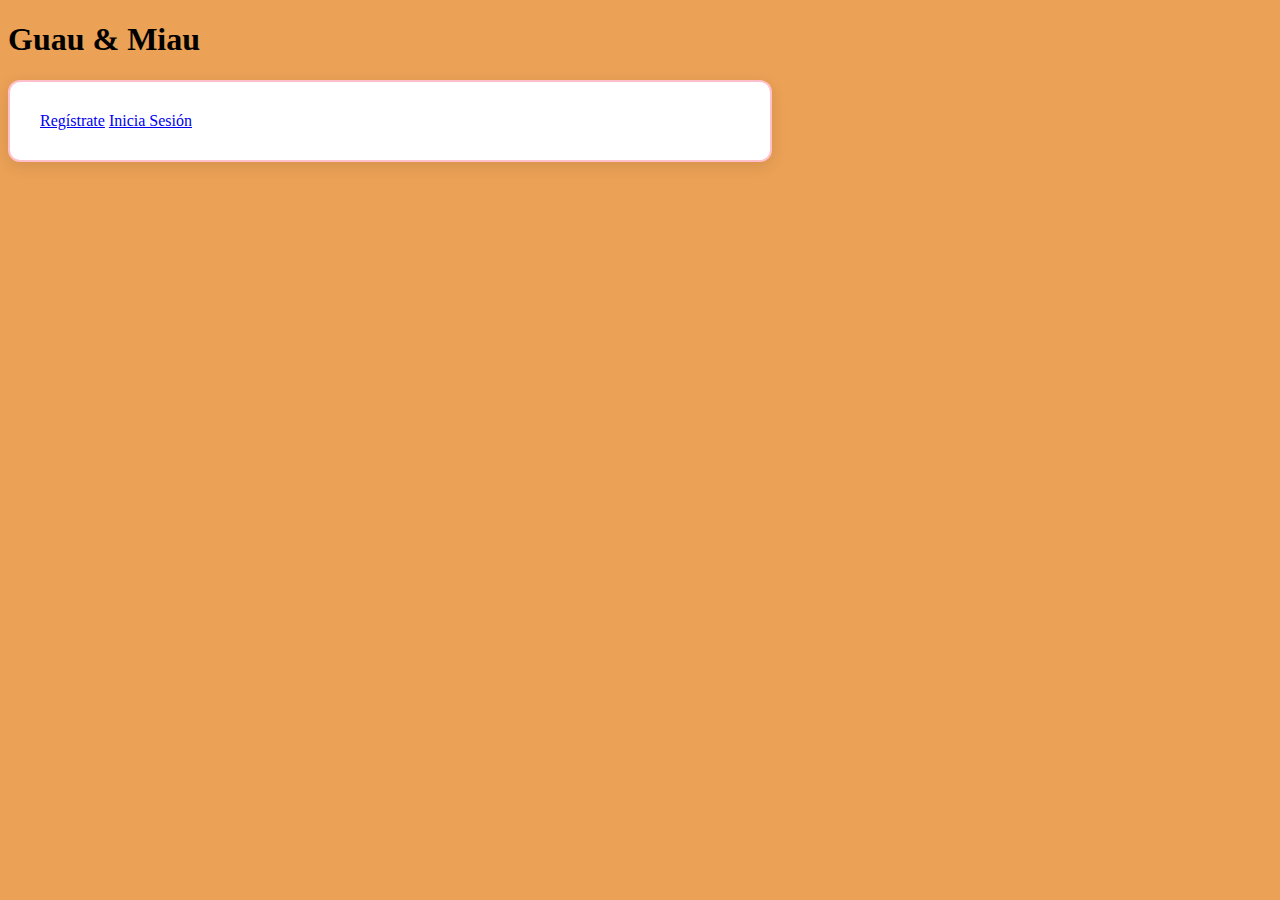
<file: new.html>
<!DOCTYPE html>
<html lang="es">
<head>
  <meta charset="UTF-8">
  <meta name="viewport" content="width=device-width, initial-scale=1.0">
  <title>Formulario Registro</title>
  <link href="https://cdn.jsdelivr.net/npm/bootstrap@5.3.8/dist/css/bootstrap.min.css" rel="stylesheet" integrity="sha384-sRIl4kxILFvY47J16cr9ZwB07vP4J8+LH7qKQnuqkuIAvNWLzeN8tE5YBujZqJLB" crossorigin="anonymous">

  <style>
    body {
      background-color: #eba156;
    }
    .form-container {
      max-width: 700px;
      background: #fff;
      padding: 30px;
      border-radius: 12px;
      border: 2px solid pink; /* borde rosa */
      box-shadow: 0px 4px 15px rgba(0,0,0,0.1);
    }
  </style>
</head>
<body>

  
  <div class="banner-superior"></div>

  <h1 class="text-center my-4">Guau & Miau</h1>

  <!-- Contenedor centrado -->
  <div class="d-flex justify-content-center align-items-center">
    <div class="form-container">
      <main>
          <a class="btn btn-warning" href="registro.html#formRegistro">Regístrate</a>
          <a class="btn btn-warning" href="login.html#rlogin">Inicia Sesión</a>
      </main>

    </div>
  </div>   
<script src="https://cdn.jsdelivr.net/npm/bootstrap@5.3.8/dist/js/bootstrap.bundle.min.js" integrity="sha384-FKyoEForCGlyvwx9Hj09JcYn3nv7wiPVlz7YYwJrWVcXK/BmnVDxM+D2scQbITxI" crossorigin="anonymous"></script>
</body>
</html>
</file>
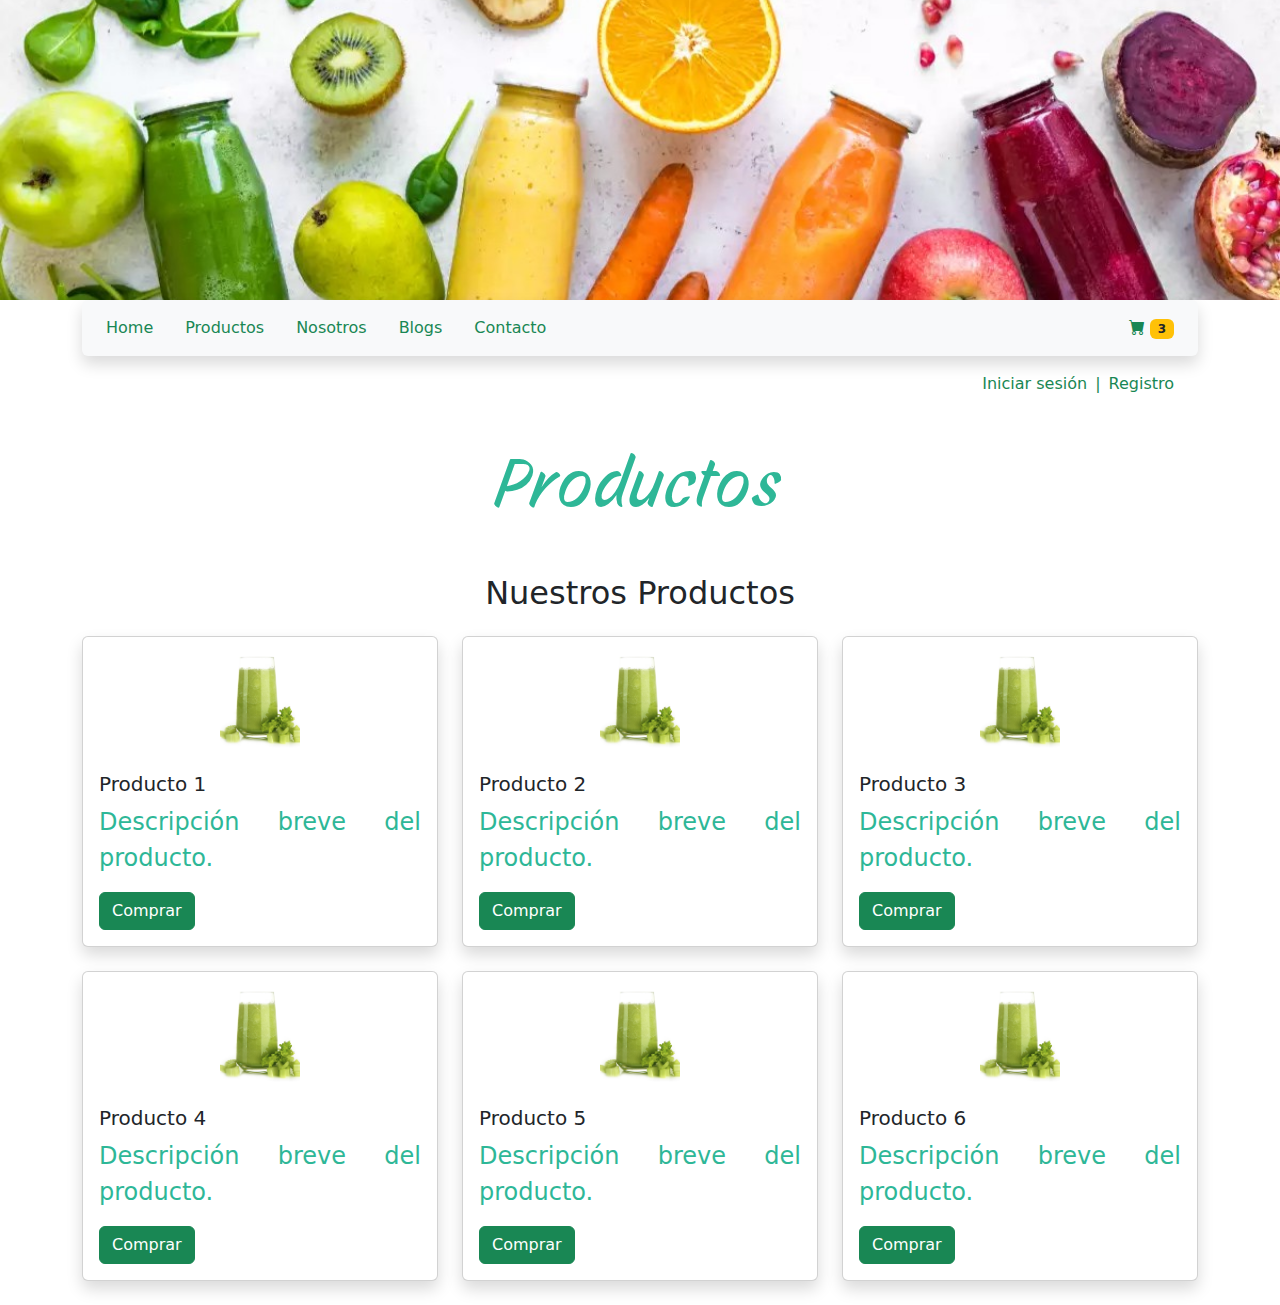
<file: productos.html>
<!DOCTYPE html>
<html lang="en">

<head>
  <meta charset="UTF-8">
  <meta name="viewport" content="width=device-width, initial-scale=1.0">
  <title>Productos</title>
  <link rel="stylesheet" type="text/css" href="estilos.css">
  <link href="https://fonts.googleapis.com/css2?family=Roboto:wght@400;700&display=swap" rel="stylesheet">
  <link rel="preconnect" href="https://fonts.googleapis.com">
<link rel="preconnect" href="https://fonts.gstatic.com" crossorigin>
<link href="https://fonts.googleapis.com/css2?family=Caveat:wght@400..700&family=Story+Script&display=swap" rel="stylesheet">
  <link href="https://cdn.jsdelivr.net/npm/bootstrap@5.3.3/dist/css/b
ootstrap.min.css" rel="stylesheet" integrity="sha384-
QWTKZyjpPEjISv5WaRU9OFeRpok6YctnYmDr5pNlyT2bRjXh0JMhjY6hW+ALE
wIH" crossorigin="anonymous">

<style>
    .banner-superior {
      background: url("imagenes/primera_imag.jpg") center/cover no-repeat;
      height: 300px; /* altura del banner */
      display: flex;
      align-items: center;
      justify-content: center;
      color: white;
      text-shadow: 2px 2px 4px rgba(0,0,0,0.6);
    }
  </style>

<link rel="stylesheet" href="https://cdn.jsdelivr.net/npm/bootstrap-icons@1.11.3/font/bootstrap-icons.css">

</head>

<body>
  <div class="banner-superior"></div>
<div class="container">
  <nav class="nav justify-content-between bg-body-tertiary shadow p-2 rounded align-items-center">
    <div class="d-flex">
      <a class="nav-link text-success" href="index.html">Home</a>
      <a class="nav-link text-success" href="productos.html">Productos</a>
      <a class="nav-link text-success" href="nosotros.html">Nosotros</a>
      <a class="nav-link text-success" href="blog.html">Blogs</a>
      <a class="nav-link text-success" href="contacto.html">Contacto</a>
    </div>

    <!-- Carrito alineado a la derecha -->
    <a href="carrito.html" class="nav-link text-success">
      <i class="bi bi-cart-fill"></i> 
      <span class="badge bg-warning text-dark">3</span>
    </a>
  </nav>
</div>

<div class="container">
  <nav class="d-flex justify-content-end p-3">
  <a class="text-end nav-link text-success me-2" href="login.html">Iniciar sesión</a>
  <a class="text-end nav-link text-success me-2">|</a>
  <a class="text-end nav-link text-success me-2" href="registro.html">Registro</a>
  </nav>
 </div>

    <h1 class="story-script-regular ">Productos</h1>
      <div class="container mt-5" id="productos">
    <h2 class="text-center mb-4">Nuestros Productos</h2>
    <div class="row">
      <div class="col-md-4 mb-4">
        <div class="card shadow">
          <img src="imagenes/Producto 1.jpg" class="img-pequena" alt="Producto 1">
          <div class="card-body">
            <h5 class="card-title">Producto 1</h5>
            <p class="card-text">Descripción breve del producto.</p>
            <a href="#pago" class="btn btn-success">Comprar</a>
          </div>
        </div>
      </div>

      <div class="col-md-4 mb-4">
        <div class="card shadow">
          <img src="imagenes/Producto 1.jpg" class="img-pequena" alt="Producto 1">
          <div class="card-body">
            <h5 class="card-title">Producto 2</h5>
            <p class="card-text">Descripción breve del producto.</p>
            <a href="#pago" class="btn btn-success">Comprar</a>
          </div>
        </div>
      </div>
      <div class="col-md-4 mb-4">
        <div class="card shadow">
          <img src="imagenes/Producto 1.jpg" class="img-pequena" alt="Producto 1">
          <div class="card-body">
            <h5 class="card-title">Producto 3</h5>
            <p class="card-text">Descripción breve del producto.</p>
            <a href="#pago" class="btn btn-success">Comprar</a>
          </div>
        </div>
      </div>
      <div class="col-md-4 mb-4">
        <div class="card shadow">
          <img src="imagenes/Producto 1.jpg" class="img-pequena" alt="Producto 1">
          <div class="card-body">
            <h5 class="card-title">Producto 4</h5>
            <p class="card-text">Descripción breve del producto.</p>
            <a href="#pago" class="btn btn-success">Comprar</a>
          </div>
        </div>
      </div>
      <div class="col-md-4 mb-4">
        <div class="card shadow">
          <img src="imagenes/Producto 1.jpg" class="img-pequena" alt="Producto 1">
          <div class="card-body">
            <h5 class="card-title">Producto 5</h5>
            <p class="card-text">Descripción breve del producto.</p>
            <a href="#pago" class="btn btn-success">Comprar</a>
          </div>
        </div>
      </div>
      <div class="col-md-4 mb-4">
        <div class="card shadow">
          <img src="imagenes/Producto 1.jpg" class="img-pequena" alt="Producto 1">
          <div class="card-body">
            <h5 class="card-title">Producto 6</h5>
            <p class="card-text">Descripción breve del producto.</p>
            <a href="#pago" class="btn btn-success">Comprar</a>
          </div>
        </div>
      </div>
    </div>
  </div>
    <script src="https://cdn.jsdelivr.net/npm/bootstrap@5.3.8/dist/js/bootstrap.bundle.min.js" integrity="sha384-FKyoEForCGlyvwx9Hj09JcYn3nv7wiPVlz7YYwJrWVcXK/BmnVDxM+D2scQbITxI" crossorigin="anonymous"></script>    
</body>

</html>
</file>
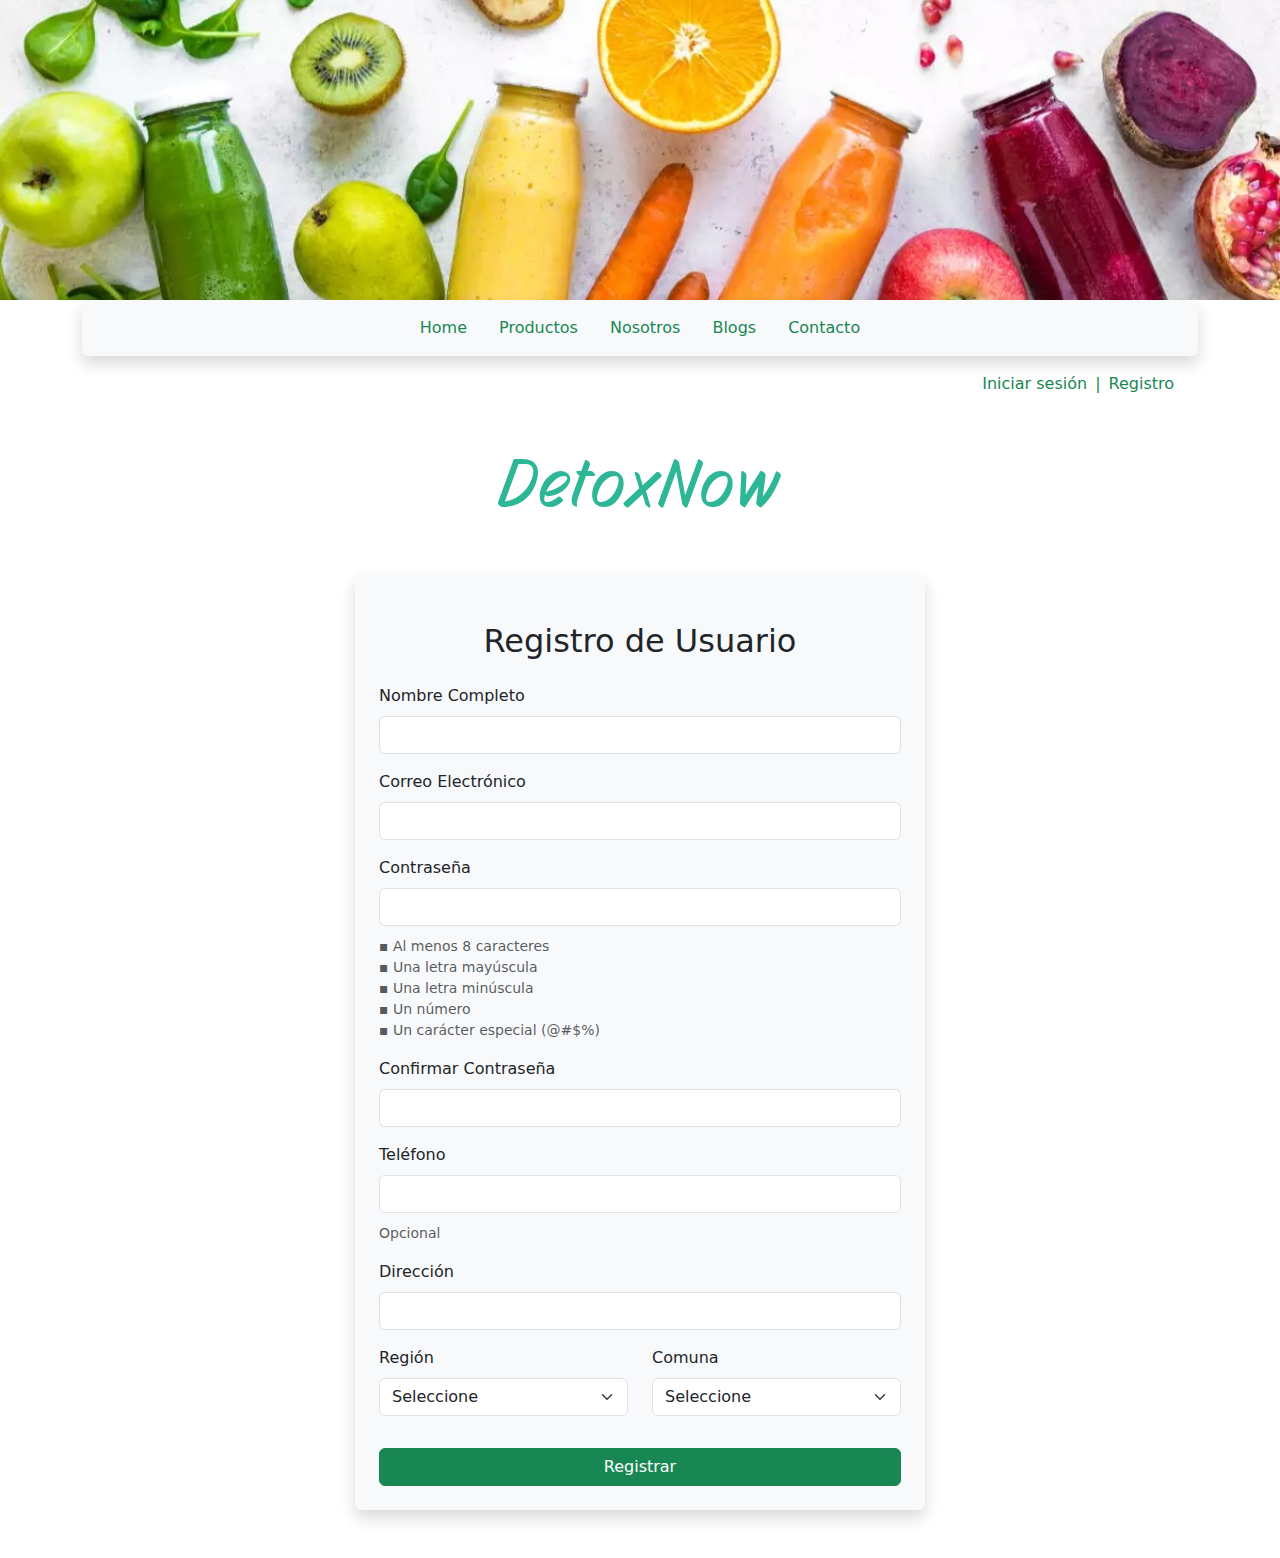
<file: registro.html>
<!DOCTYPE html>
<html lang="en">

<head>
  <meta charset="UTF-8">
  <meta name="viewport" content="width=device-width, initial-scale=1.0">
  <title>registro</title>
  <link rel="stylesheet" type="text/css" href="estilos.css">
  <link href="https://fonts.googleapis.com/css2?family=Roboto:wght@400;700&display=swap" rel="stylesheet">
  <link rel="preconnect" href="https://fonts.googleapis.com">
<link rel="preconnect" href="https://fonts.gstatic.com" crossorigin>
<link href="https://fonts.googleapis.com/css2?family=Caveat:wght@400..700&family=Story+Script&display=swap" rel="stylesheet">
  <link href="https://cdn.jsdelivr.net/npm/bootstrap@5.3.3/dist/css/bootstrap.min.css" rel="stylesheet" integrity="sha384-QWTKZyjpPEjISv5WaRU9OFeRpok6YctnYmDr5pNlyT2bRjXh0JMhjY6hW+ALEwIH" crossorigin="anonymous">

<style>
    .banner-superior {
      background: url("imagenes/primera_imag.jpg") center/cover no-repeat;
      height: 300px; /* altura del banner */
      display: flex;
      align-items: center;
      justify-content: center;
      color: white;
      text-shadow: 2px 2px 4px rgba(0,0,0,0.6);
    }
  </style>
  <style>
    .error {
      color: red;
      font-size: 0.9em;
    }
    .success {
      color: green;
      font-size: 0.9em;
    }
    input {
      display: block;
      margin-bottom: 10px;
      padding: 5px;
      width: 250px;
    }
  </style>
</head>

<body>

  <div class="banner-superior"></div>
  <div class="container">
    <nav class="nav justify-content-center bg-body-tertiary shadow p-2 rounded">
      <a class="nav-link text-success" href="index.html">Home</a>
      <a class="nav-link text-success" href="productos.html">Productos</a>
      <a class="nav-link text-success" href="nosotros.html">Nosotros</a>
      <a class="nav-link text-success" href="blog.html">Blogs</a>
      <a class="nav-link text-success" href="contacto.html">Contacto</a>
    </nav>
  </div>
  <!--Links inicio sesion / registro-->
   <div class="container">
            <nav class="d-flex justify-content-end p-3">
              <a class="text-end nav-link text-success me-2" href="login.html">Iniciar sesión</a>
              <a class="text-end nav-link text-success me-2">|</a>
              <a class="text-end nav-link text-success me-2" href="registro.html">Registro</a>
            </nav>
          </div>
  <!-- Título centrado -->
  <h1 class="story-script-regular ">DetoxNow</h1>

<!-- Contenedor centrado -->
<div class="container my-5">
  <div class="row justify-content-center">
    <!-- Caja del formulario -->
    <div class="col-md-6 bg-light shadow rounded p-4">
      <main>
        <!-- Formulario -->
        <form id="formRegistro" novalidate>
          
          <!-- Encabezado -->
          <h2 class="text-center my-4">Registro de Usuario</h2>

          <!-- Nombre -->
          <div class="mb-3">
            <label for="nombre" class="form-label">Nombre Completo</label>
            <input type="text" class="form-control" id="nombre" required>
            <div class="invalid-feedback">Debe ingresar su nombre y apellido</div>
          </div>

          <!-- Correo -->
          <div class="mb-3">
            <label for="correo" class="form-label">Correo Electrónico</label>
            <input type="email" class="form-control" id="correo" required>
            <div class="invalid-feedback">Ingrese su correo</div>
          </div>

          <!-- Contraseña -->
          <div class="mb-3">
            <label for="password" class="form-label">Contraseña</label>
            <input type="password" class="form-control" id="password" required>
            <div class="invalid-feedback">
              La contraseña es obligatoria y debe cumplir con los requisitos.
            </div>
            <!-- <div class="form-text" id="requisitosPassword">
  <p id="longitud" class="invalido">▪ Al menos 8 caracteres</p>
  <p id="mayuscula" class="invalido">▪ Una letra mayúscula</p>
  <p id="minuscula" class="invalido">▪ Una letra minúscula</p>
  <p id="numero" class="invalido">▪ Un número</p>
  <p id="especial" class="invalido">▪ Un carácter especial (@#$%)</p>
</div> -->
            <div class="form-text">
              ▪ Al menos 8 caracteres<br>
              ▪ Una letra mayúscula<br>
              ▪ Una letra minúscula<br>
              ▪ Un número<br>
              ▪ Un carácter especial (@#$%)
            </div>
          </div>

          <!-- Confirmar Contraseña -->
          <div class="mb-3">
            <label for="confirmPassword" class="form-label">Confirmar Contraseña</label>
            <input type="password" class="form-control" id="confirmPassword" required>
            <div class="invalid-feedback">Las contraseñas no coinciden</div>
          </div>

          <!-- Teléfono -->
          <div class="mb-3">
            <label for="telefono" class="form-label">Teléfono</label>
            <input type="number" class="form-control" id="telefono">
            <div class="form-text">Opcional</div>
          </div>

          <!-- Dirección -->
          <div class="mb-3">
            <label for="direccion" class="form-label">Dirección</label>
            <input type="text" class="form-control" id="direccion" required>
            <div class="invalid-feedback">Debe ingresar una dirección</div>
          </div>
          <!-- REgion y Comuna en una fila -->
          <div class="row mb-3">
        
          <!-- Región -->
          <div class="col-md-6 mb-3">
            <label for="region" class="form-label">Región</label>
            <select id="region" class="form-select" required>
              <option value="" selected disabled>Seleccione</option>
              <option>Metropolitana de Santiago</option>
              <option>Arica y Parinacota</option>
              <option>Tarapacá</option>
              <option>Antofagasta</option>
              <option>Atacama</option>
              <option>Coquimbo</option>
              <option>Valparaíso</option>
              <option>Libertador General Bernardo OHiggins</option>
              <option>Maule</option>
              <option>Ñuble</option>
              <option>Biobío</option>
              <option>La Araucanía</option>
              <option>Los Ríos</option>
              <option>Los Lagos</option>
              <option>Aysén del General Carlos Ibáñez del Campo</option>
              <option>Magallanes y de la Antártica Chilena</option>
             </select>
          </div>

          <!-- Comuna -->
          <div class="col-md-6 mb-3">
            <label for="comuna" class="form-label">Comuna</label>
            <select id="comuna" class="form-select" required>
              <option value="" selected disabled>Seleccione</option>
              <option>Santiago</option>
              <option>Cerrillos</option>
              <option>Cerro Navia</option>
              <option>Conchalí</option>
              <option>El Bosque</option>
              <option>Estación Central</option>
              <option>Huechuraba</option>
              <option>Independencia</option>
              <option>La Cisterna</option>
              <option>La Florida</option>
              <option>La Granja</option>
              <option>La Pintana</option>
              <option>La Reina</option>
              <option>Las Condes</option>
              <option>Lo Barnechea</option>
              
   
            </select>
            <div class="invalid-feedback">Debe seleccionar una comuna</div>
          </div>
</div>
          <!-- Botón -->
          <div class="text-center">
            <button type="submit" class="btn btn-success w-100">Registrar</button>
          </div>

        </form>
      </main>
    </div>
  </div>
</div>

<script src="https://cdn.jsdelivr.net/npm/bootstrap@5.3.8/dist/js/bootstrap.bundle.min.js" integrity="sha384-FKyoEForCGlyvwx9Hj09JcYn3nv7wiPVlz7YYwJrWVcXK/BmnVDxM+D2scQbITxI" crossorigin="anonymous"></script>
<script src="validacionRegistro.js"></script>
</body>
</html>
</file>
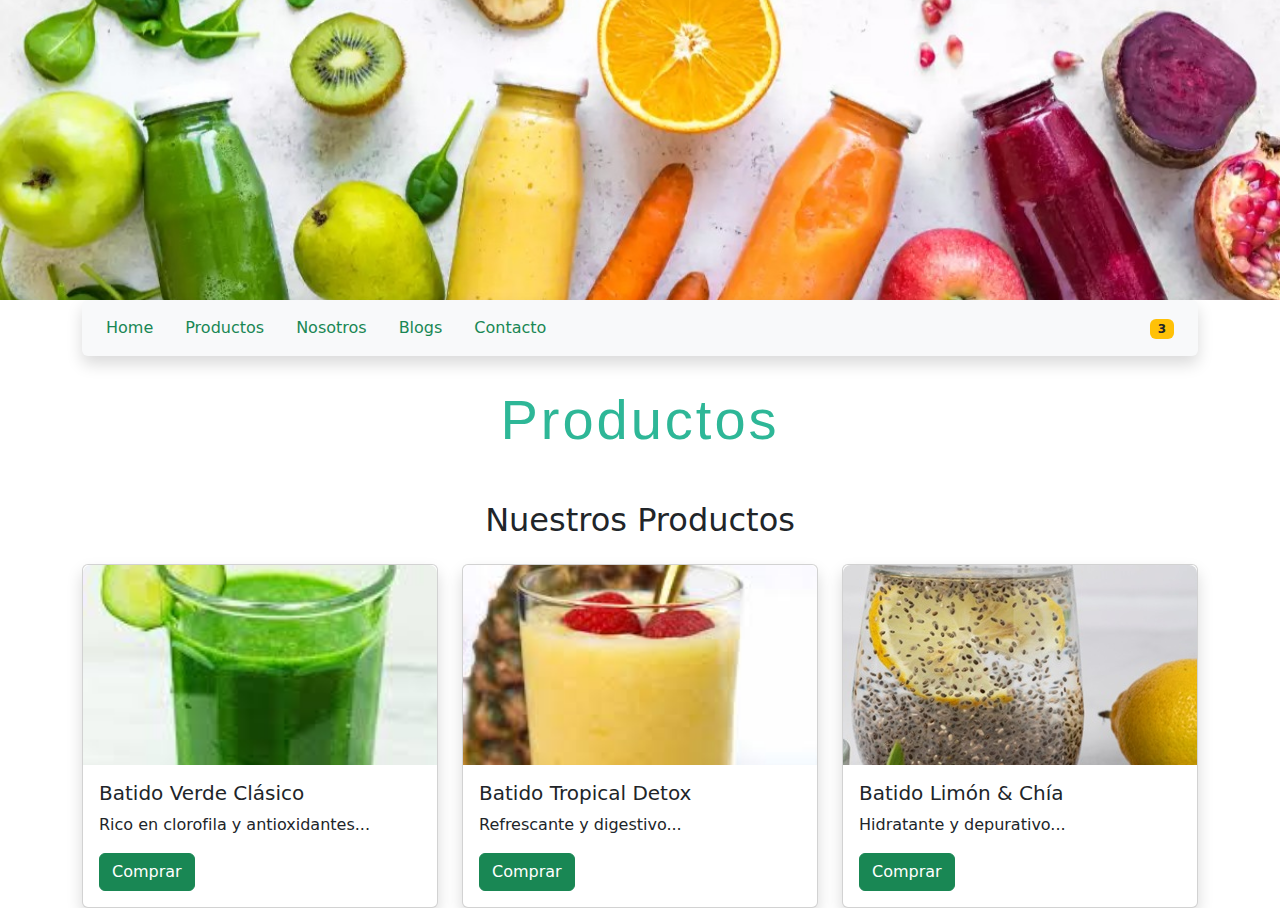
<file: test2.html>
<!DOCTYPE html>
<html lang="es">
<head>
    <meta charset="utf-8" />
    <meta name="viewport" content="width=device-width, initial-scale=1" />
    <title>Productos</title>
    <link rel="stylesheet" href="prueba.css">
    <link href="https://cdn.jsdelivr.net/npm/bootstrap@5.3.3/dist/css/bootstrap.min.css" rel="stylesheet">
</head>
<body>
    <div class="banner-superior"></div>

    <div class="container">
        <nav class="nav justify-content-between bg-body-tertiary shadow p-2 rounded align-items-center">
            <div class="d-flex">
                <a class="nav-link text-success" href="index.html">Home</a>
                <a class="nav-link text-success" href="productos.html">Productos</a>
                <a class="nav-link text-success" href="nosotros.html">Nosotros</a>
                <a class="nav-link text-success" href="blog.html">Blogs</a>
                <a class="nav-link text-success" href="contacto.html">Contacto</a>
            </div>
            <a href="carrito.html" class="nav-link text-success">
                <i class="bi bi-cart-fill"></i>
                <span class="badge bg-warning text-dark">3</span>
            </a>
        </nav>
    </div>

    <h1 class="story-script-regular text-center">Productos</h1>

    <div class="container mt-5">
        <h2 class="text-center mb-4">Nuestros Productos</h2>
        <div class="row g-4">
            <!-- Card 1 -->
            <div class="col-md-4">
                <div class="card shadow clickable" onclick="window.location.href='test.html?producto=batido-verde'">
                    <img src="imagenes/Batido Verde Clásico.jpg" class="img-producto" alt="Batido Verde Clásico">
                    <div class="card-body">
                        <h5 class="card-title">Batido Verde Clásico</h5>
                        <p class="card-text">Rico en clorofila y antioxidantes...</p>
                        <a href="#pago" class="btn btn-success" onclick="event.stopPropagation();">Comprar</a>
                    </div>
                </div>
            </div>

            <!-- Card 2 -->
            <div class="col-md-4">
                <div class="card shadow clickable" onclick="window.location.href='detProducto.html?producto=batido-tropical'">
                    <img src="imagenes/Batido Tropical Detox.jpg" class="img-producto" alt="Batido Tropical">
                    <div class="card-body">
                        <h5 class="card-title">Batido Tropical Detox</h5>
                        <p class="card-text">Refrescante y digestivo...</p>
                        <a href="#pago" class="btn btn-success" onclick="event.stopPropagation();">Comprar</a>
                    </div>
                </div>
            </div>

            <!-- Card 3 -->
            <div class="col-md-4">
                <div class="card shadow clickable" onclick="window.location.href='detProducto.html?producto=batido-limon-chia'">
                    <img src="imagenes/Batido Limón & Chía.jpg" class="img-producto" alt="Batido Limón & Chía">
                    <div class="card-body">
                        <h5 class="card-title">Batido Limón & Chía</h5>
                        <p class="card-text">Hidratante y depurativo...</p>
                        <a href="#pago" class="btn btn-success" onclick="event.stopPropagation();">Comprar</a>
                    </div>
                </div>
            </div>

      <!-- Más cards ... usa el mismo patrón -->
    </div>
  </div>

  <script src="https://cdn.jsdelivr.net/npm/bootstrap@5.3.8/dist/js/bootstrap.bundle.min.js"></script>
</body>
</html>
</file>
<file: estilos.css>
/* estilos.css - estilos generales y para catálogo/detalle */
body {
    font-family: Arial, Helvetica, sans-serif;
    margin: 0;
    background: #fafafa;
}

/* Banner superior */
.banner-superior {
    background: url("imagenes/primera_imag.jpg") center/cover no-repeat;
    height: 300px;
    display: flex;
    align-items: center;
    justify-content: center;
    color: white;
    text-shadow: 2px 2px 4px rgba(0,0,0,0.6);
}

.box {
    width: 10em;
    height: 5em;
    font-size: 12pt;
    border: 2mm dashed #c9d21d;
} */

.classy {
background-color: #2eb797;
}

/* Thumbnails en grid de productos (uniformes) */
.img-producto {
    width: 100%;
    height: 200px;       /* alto fijo, para que todas coincidan */
    object-fit: cover;
    display: block;
    border-top-left-radius: 8px;
    border-top-right-radius: 8px;
}

/* Imagen grande en detalle */
.product-image {
    width: 100%;
    max-height: 520px;
    object-fit: cover;
    border-radius: 12px;
    box-shadow: 0px 6px 18px rgba(0,0,0,0.15);
}

/* Producto relacionado (cuadro pequeño) */
.producto-relacionado {
    width: 100%;
    height: 140px;
  object-fit: cover;
  border-radius: 10px;
}

/* Títulos y precios */
.product-title {
  font-size: 2rem;
  font-weight: 700;
  color: #2eb797;
  margin: 0;
}
.product-price {
  font-size: 1.6rem;
  font-weight: 700;
  color: #198754;
}

/* Divider */
.divider {
  border-top: 2px solid #ececec;
  margin: 1.25rem 0;
}

p {
  color: #2eb797;
  font-size: 24px;
  text-align: justify;
} 

#identified {
  background-color: rgb(98, 253, 116);
}

/* Productos relacionados: centro y espaciado */
.related-card {
  padding: 8px;
  background: #fff;
  border-radius: 10px;
  text-align: center;
  height: 100%;
}

/* Botón agregar */
.btn-add {
  min-width: 220px;
}

/* Story script headline (si lo usas) */
.story-script-regular {
  text-align: center;
  font-size: 70px;
  color: #2eb797;
  font-family: "Story Script", sans-serif;
  letter-spacing: 3px;
  margin: 30px 0 10px;
}

/* Responsive tweaks */
@media (max-width: 767px) {
  .img-producto { height: 160px; }
  .producto-relacionado { height: 120px; }
  .product-title { font-size: 1.6rem; }
  .product-price { font-size: 1.2rem; }
}
.success {
  color: green;
  font-size: 0.9em;
}
input {
  display: block;
  margin-bottom: 10px;
  padding: 5px;
  width: 250px;
}

input.is-invalid {
  border-color: #dc3545 !important;
  background-color: #ffe6e6;
}

.form-container-l {
  max-width: 500px;           /* ancho máximo del contenedor */
  background: #fff;           /* fondo blanco */
  padding: 30px;              /* espacio interno */
  border: 2px solid green;    /* borde verde */
  border-radius: 12px;        /* bordes redondeados */
  box-shadow: 0px 4px 10px rgba(0,0,0,0.1); /* sombra */
}

.form-box {
  max-width: 50%;  /* 🔹 O usa px: 600px */
  width: 100%;
}

footer {
  background-color: #ffffff;  /* mismo color */
  color: #2eb797;              /* para que el texto contraste */
}

.invalido {
  color: red;
  font-size: 14px;
  margin: 0;          /* quita espacios extra */
  font-weight: 500;
}

.valido {
  color: green;
  font-weight: bold;
  font-size: 14px;
  margin: 0;          /* quita espacios extra */
  font-weight: 500;
}
.img-mediana {
  max-width: 350px;
  height: auto;
  margin: 0 auto;
  display: block;
}

.img-pequena {
  max-width: 80px;
  height: auto;
  margin: 0 auto;
  display: block;
}

#titleB {
  text-align: center;
  font-size: 40px;
  font-weight: bold;
} 

.form-text-condiciones {
  font-size: 14px;
  color: #2eb797;
}
</file>
<file: prueba.css>
/* estilos.css - estilos generales y para catálogo/detalle */
body {
    font-family: Arial, Helvetica, sans-serif;
    margin: 0;
    background: #fafafa;
}

/* Banner superior */
.banner-superior {
    background: url("imagenes/primera_imag.jpg") center/cover no-repeat;
    height: 300px;
    display: flex;
    align-items: center;
    justify-content: center;
    color: white;
    text-shadow: 2px 2px 4px rgba(0,0,0,0.6);
}

/* Tarjetas clickeables */
.card.clickable {
    cursor: pointer;
    transition: transform 0.18s ease-in-out, box-shadow 0.18s;
}
.card.clickable:hover {
    transform: translateY(-6px) scale(1.02);
    box-shadow: 0 8px 22px rgba(0,0,0,0.14);
}

/* Thumbnails en grid de productos (uniformes) */
.img-producto {
    width: 100%;
    height: 200px;       /* alto fijo, para que todas coincidan */
    object-fit: cover;
    display: block;
    border-top-left-radius: 8px;
    border-top-right-radius: 8px;
}

/* Imagen grande en detalle */
.product-image {
    width: 100%;
    max-height: 520px;
    object-fit: cover;
    border-radius: 12px;
    box-shadow: 0px 6px 18px rgba(0,0,0,0.15);
}

/* Producto relacionado (cuadro pequeño) */
.producto-relacionado {
    width: 100%;
    height: 140px;
  object-fit: cover;
  border-radius: 10px;
}

/* Títulos y precios */
.product-title {
  font-size: 2rem;
  font-weight: 700;
  color: #2eb797;
  margin: 0;
}
.product-price {
  font-size: 1.6rem;
  font-weight: 700;
  color: #198754;
}

/* Divider */
.divider {
  border-top: 2px solid #ececec;
  margin: 1.25rem 0;
}

/* Ajustes generales de texto en detalle */
#detalle-producto p {
  color: #444;
  font-size: 1rem;
  line-height: 1.6;
}

/* Productos relacionados: centro y espaciado */
.related-card {
  padding: 8px;
  background: #fff;
  border-radius: 10px;
  text-align: center;
  height: 100%;
}

/* Botón agregar */
.btn-add {
  min-width: 220px;
}

/* Story script headline (si lo usas) */
.story-script-regular {
  text-align: center;
  font-size: 56px;
  color: #2eb797;
  font-family: "Story Script", sans-serif;
  letter-spacing: 3px;
  margin: 30px 0 10px;
}

/* Responsive tweaks */
@media (max-width: 767px) {
  .img-producto { height: 160px; }
  .producto-relacionado { height: 120px; }
  .product-title { font-size: 1.6rem; }
  .product-price { font-size: 1.2rem; }
}
</file>
